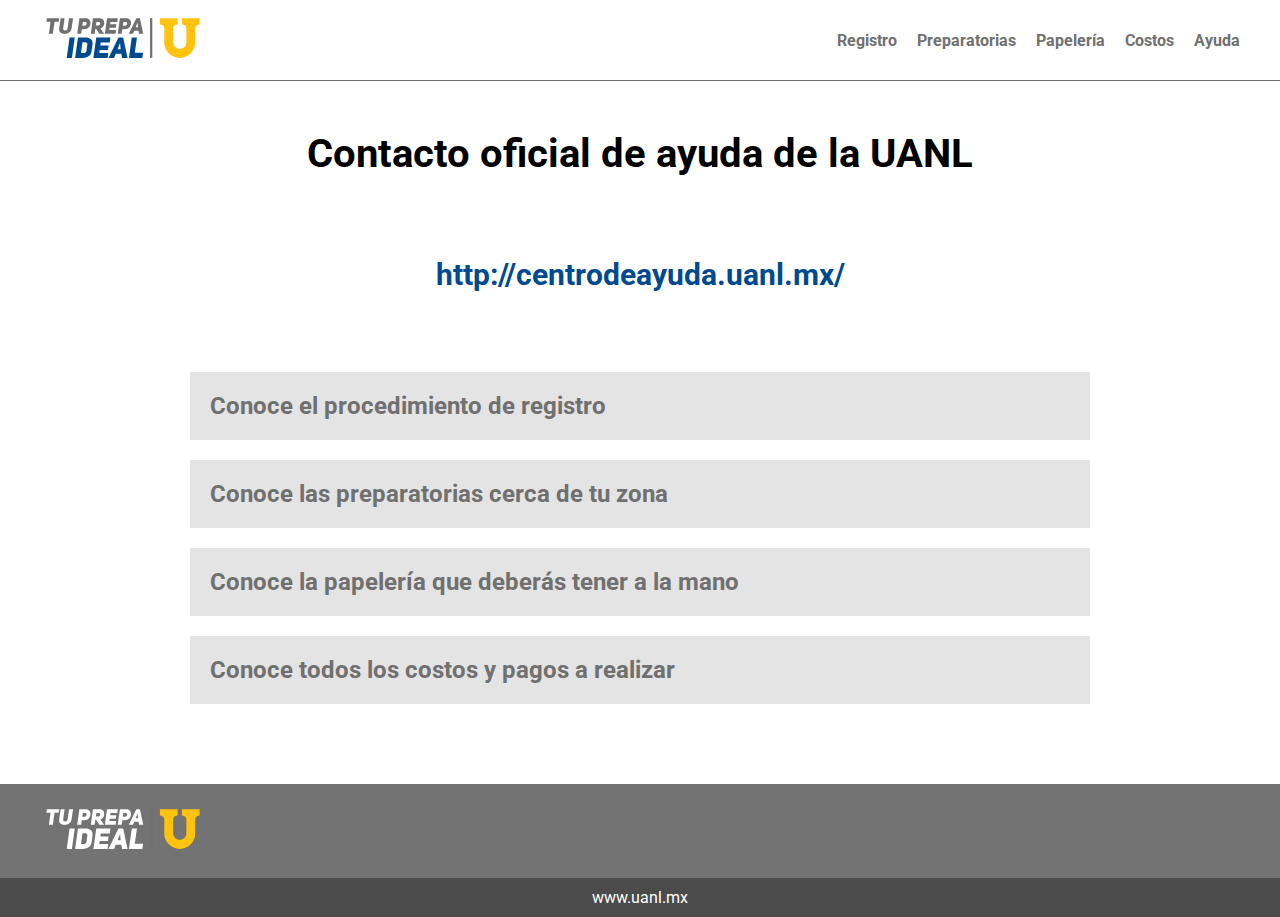
<file: ayuda.html>
<!DOCTYPE html>
<html lang="en">
<head>
  <meta charset="UTF-8">
  <meta name="viewport" content="width=device-width, initial-scale=1.0">
  <title>Tu Prepa Ideal</title>
  <link rel="preconnect" href="https://fonts.gstatic.com">
  <link href="https://fonts.googleapis.com/css2?family=Roboto:wght@300;400;500;700&display=swap" rel="stylesheet">
  <link rel="stylesheet" href="https://use.fontawesome.com/releases/v5.14.0/css/all.css"
    integrity="sha384-HzLeBuhoNPvSl5KYnjx0BT+WB0QEEqLprO+NBkkk5gbc67FTaL7XIGa2w1L0Xbgc" crossorigin="anonymous">
  <link rel="stylesheet" href="css/main.css">
  
</head>
<body>
  <header>
    <div class="container header-principal">
      <a href="index.html"><img src="img/logo.svg" alt=""></a>

      <nav>
        <ul>
          <li><a href="registro.html">Registro</a></li>
          <li><a href="preparatorias.html">Preparatorias</a></li>
          <li><a href="papeleria.html">Papelería</a></li>
          <li><a href="costos.html">Costos</a></li>
          <li><a href="ayuda.html">Ayuda</a></li>
        </ul>
      </nav>
    </div>
  </header>

  <section class="info-registro">
    <div class="container">
      <div class="info-registro-contenido ayuda">
        <h1 class="centrar-texto">Contacto oficial de ayuda de la UANL</h1>
        
        <div class="contacto-oficial">
          <a href="http://centrodeayuda.uanl.mx/" target="_blank">http://centrodeayuda.uanl.mx/</a>
        </div>
        
        <div class="submenu">
          <a href="registro.html" class="boton">
            Conoce el procedimiento de registro
            <i class="fas fa-angle-right"></i>
          </a>
          <a href="preparatorias.html" class="boton">
            Conoce las preparatorias cerca de tu zona
            <i class="fas fa-angle-right"></i>
          </a>
          <a href="papeleria.html" class="boton">
            Conoce la papelería que deberás tener a la mano
            <i class="fas fa-angle-right"></i>
          </a>
          <a href="costos.html" class="boton">
            Conoce todos los costos y pagos a realizar
            <i class="fas fa-angle-right"></i>
          </a>
        </div>
      </div>
    </div>
  </section>

  <footer>
    <div class="container">
      <div class="footer-contenido">
        <a href="index.html"><img src="img/logo-2.svg" alt="logo"></a>

        <div class="redes-sociales">
          <a href="https://www.facebook.com/uanlred" target="_blank"><i class="fab fa-facebook-square"></i></a>
          <a href="https://twitter.com/uanl" target="_blank"><i class="fab fa-twitter"></i></a>
          <a href="https://www.youtube.com/c/UanlMxo" target="_blank"><i class="fab fa-youtube"></i></a>
        </div>
      </div>
    </div>

    <div class="sitio-oficial">
      <a href="https://www.uanl.mx/" target="_blank" class="sitio-oficial">www.uanl.mx</a>
    </div>
  </footer>
</body>
</html>
</file>
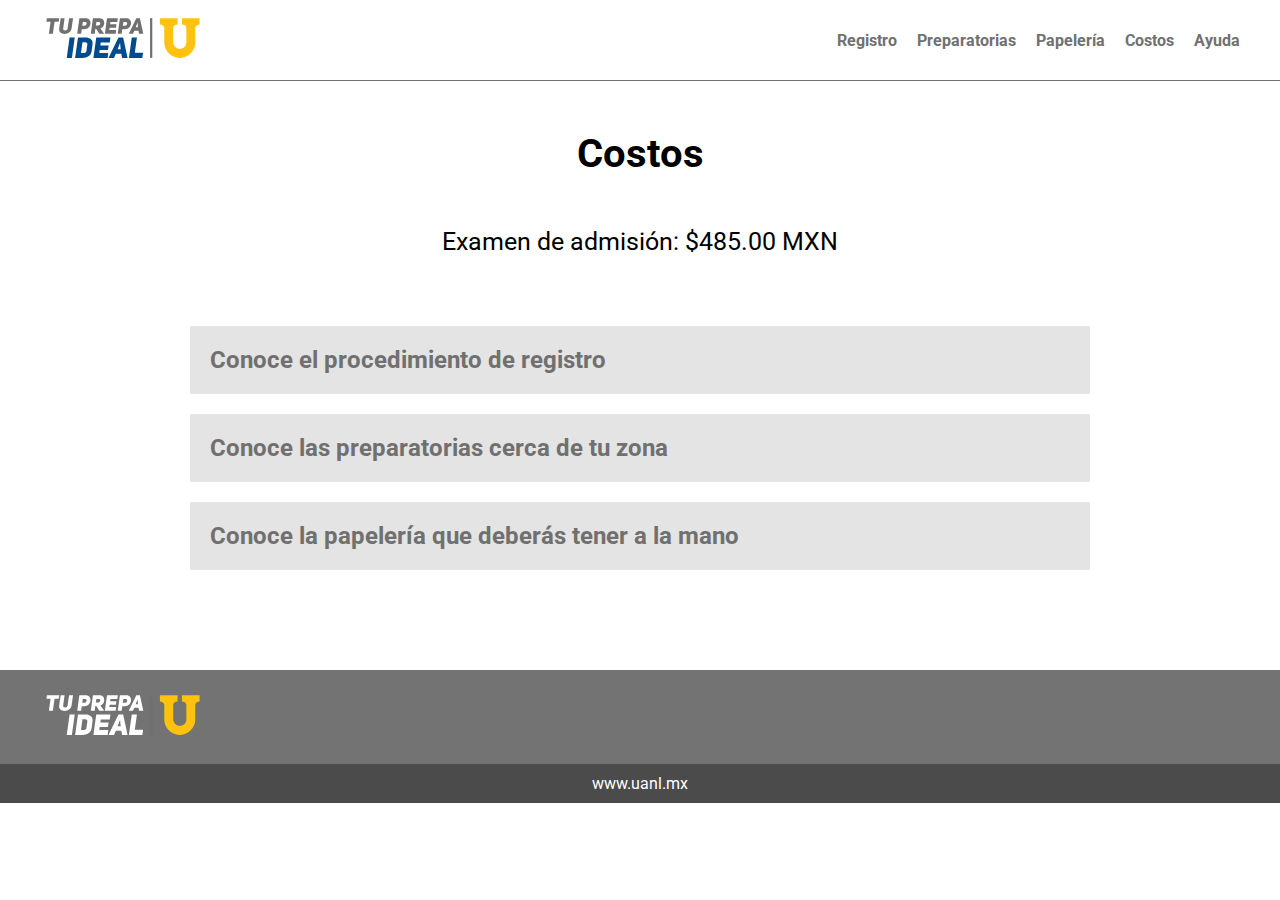
<file: costos.html>
<!DOCTYPE html>
<html lang="en">
<head>
  <meta charset="UTF-8">
  <meta name="viewport" content="width=device-width, initial-scale=1.0">
  <title>Tu Prepa Ideal</title>
  <link rel="preconnect" href="https://fonts.gstatic.com">
  <link href="https://fonts.googleapis.com/css2?family=Roboto:wght@300;400;500;700&display=swap" rel="stylesheet">
  <link rel="stylesheet" href="https://use.fontawesome.com/releases/v5.14.0/css/all.css"
    integrity="sha384-HzLeBuhoNPvSl5KYnjx0BT+WB0QEEqLprO+NBkkk5gbc67FTaL7XIGa2w1L0Xbgc" crossorigin="anonymous">
  <link rel="stylesheet" href="css/main.css">
  
</head>
<body>
  <header>
    <div class="container header-principal">
      <a href="index.html"><img src="img/logo.svg" alt=""></a>

      <nav>
        <ul>
          <li><a href="registro.html">Registro</a></li>
          <li><a href="preparatorias.html">Preparatorias</a></li>
          <li><a href="papeleria.html">Papelería</a></li>
          <li><a href="costos.html">Costos</a></li>
          <li><a href="ayuda.html">Ayuda</a></li>
        </ul>
      </nav>
    </div>
  </header>

  <section class="info-registro">
    <div class="container">
      <div class="info-registro-contenido costos">
        <h1 class="centrar-texto">Costos</h1>
        <p>Examen de admisión: $485.00 MXN</p>

        <div class="submenu">
          <a href="registro.html" class="boton">
            Conoce el procedimiento de registro
            <i class="fas fa-angle-right"></i>
          </a>
          <a href="preparatorias.html" class="boton">
            Conoce las preparatorias cerca de tu zona
            <i class="fas fa-angle-right"></i>
          </a>
          <a href="papeleria.html" class="boton">
            Conoce la papelería que deberás tener a la mano
            <i class="fas fa-angle-right"></i>
          </a>
        </div>
      </div>
    </div>
  </section>

  <footer>
    <div class="container">
      <div class="footer-contenido">
        <a href="index.html"><img src="img/logo-2.svg" alt="logo"></a>

        <div class="redes-sociales">
          <a href="https://www.facebook.com/uanlred" target="_blank"><i class="fab fa-facebook-square"></i></a>
          <a href="https://twitter.com/uanl" target="_blank"><i class="fab fa-twitter"></i></a>
          <a href="https://www.youtube.com/c/UanlMxo" target="_blank"><i class="fab fa-youtube"></i></a>
        </div>
      </div>
    </div>

    <div class="sitio-oficial">
      <a href="https://www.uanl.mx/" target="_blank" class="sitio-oficial">www.uanl.mx</a>
    </div>
  </footer>
</body>
</html>
</file>
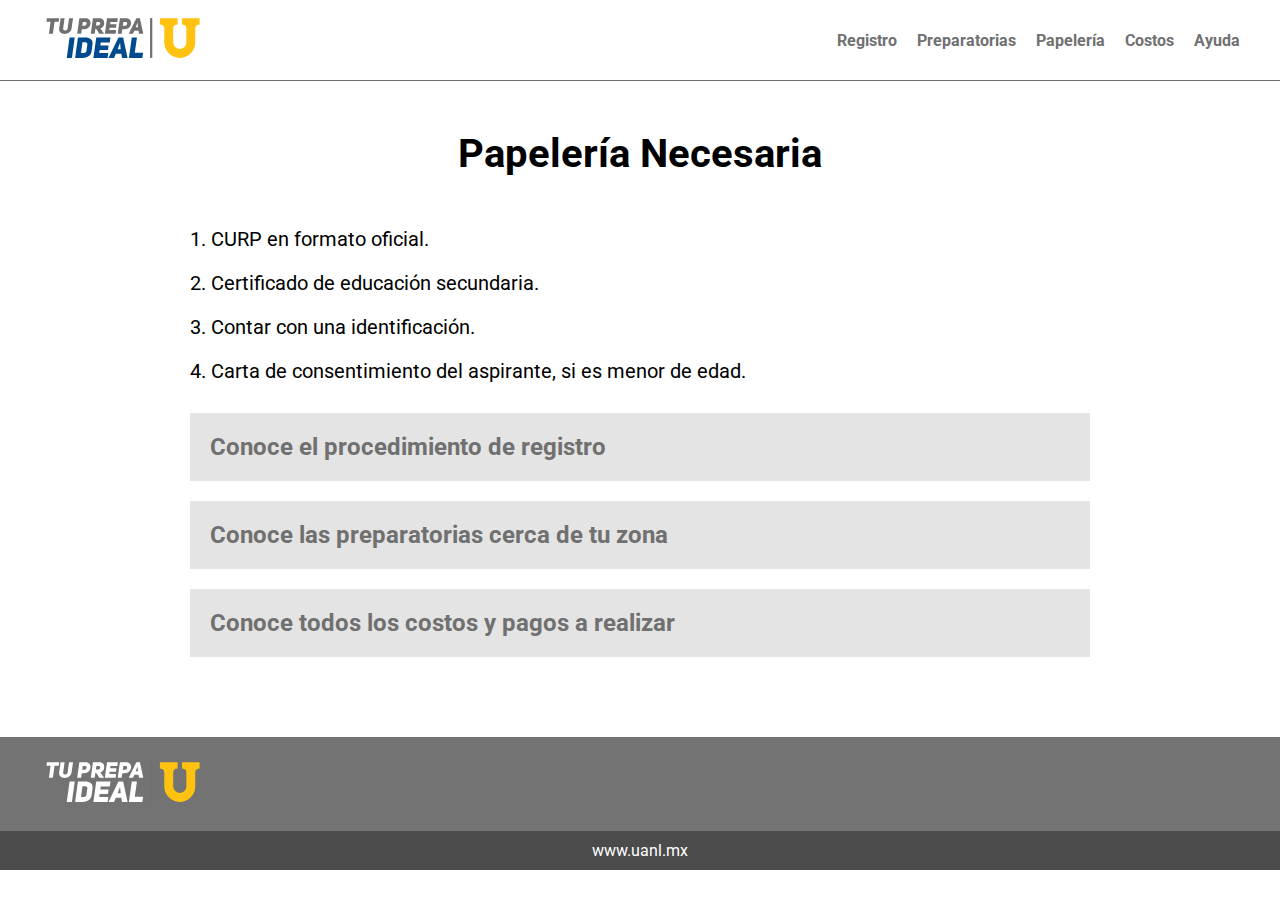
<file: papeleria.html>
<!DOCTYPE html>
<html lang="en">
<head>
  <meta charset="UTF-8">
  <meta name="viewport" content="width=device-width, initial-scale=1.0">
  <title>Tu Prepa Ideal</title>
  <link rel="preconnect" href="https://fonts.gstatic.com">
  <link href="https://fonts.googleapis.com/css2?family=Roboto:wght@300;400;500;700&display=swap" rel="stylesheet">
  <link rel="stylesheet" href="https://use.fontawesome.com/releases/v5.14.0/css/all.css"
    integrity="sha384-HzLeBuhoNPvSl5KYnjx0BT+WB0QEEqLprO+NBkkk5gbc67FTaL7XIGa2w1L0Xbgc" crossorigin="anonymous">
  <link rel="stylesheet" href="css/main.css">
  
</head>
<body>
  <header>
    <div class="container header-principal">
      <a href="index.html"><img src="img/logo.svg" alt=""></a>

      <nav>
        <ul>
          <li><a href="registro.html">Registro</a></li>
          <li><a href="preparatorias.html">Preparatorias</a></li>
          <li><a href="papeleria.html">Papelería</a></li>
          <li><a href="costos.html">Costos</a></li>
          <li><a href="ayuda.html">Ayuda</a></li>
        </ul>
      </nav>
    </div>
  </header>

  <section class="info-registro">
    <div class="container">
      <div class="info-registro-contenido">
        <h1 class="centrar-texto">Papelería Necesaria</h1>
        <p>1.  CURP en formato oficial. </p>

        <p>2. Certificado de educación secundaria.</p>

        <p>3. Contar con una identificación.</p>

        <p>4. Carta de consentimiento del aspirante, si es menor de edad.</p>

        <div class="submenu">
          <a href="registro.html" class="boton">
            Conoce el procedimiento de registro
            <i class="fas fa-angle-right"></i>
          </a>
          <a href="preparatorias.html" class="boton">
            Conoce las preparatorias cerca de tu zona
            <i class="fas fa-angle-right"></i>
          </a>
          <a href="costos.html" class="boton">
            Conoce todos los costos y pagos a realizar
            <i class="fas fa-angle-right"></i>
          </a>
        </div>
      </div>
    </div>
  </section>

  <footer>
    <div class="container">
      <div class="footer-contenido">
        <a href="index.html"><img src="img/logo-2.svg" alt="logo"></a>

        <div class="redes-sociales">
          <a href="https://www.facebook.com/uanlred" target="_blank"><i class="fab fa-facebook-square"></i></a>
          <a href="https://twitter.com/uanl" target="_blank"><i class="fab fa-twitter"></i></a>
          <a href="https://www.youtube.com/c/UanlMxo" target="_blank"><i class="fab fa-youtube"></i></a>
        </div>
      </div>
    </div>

    <div class="sitio-oficial">
      <a href="https://www.uanl.mx/" target="_blank" class="sitio-oficial">www.uanl.mx</a>
    </div>
  </footer>
</body>
</html>
</file>
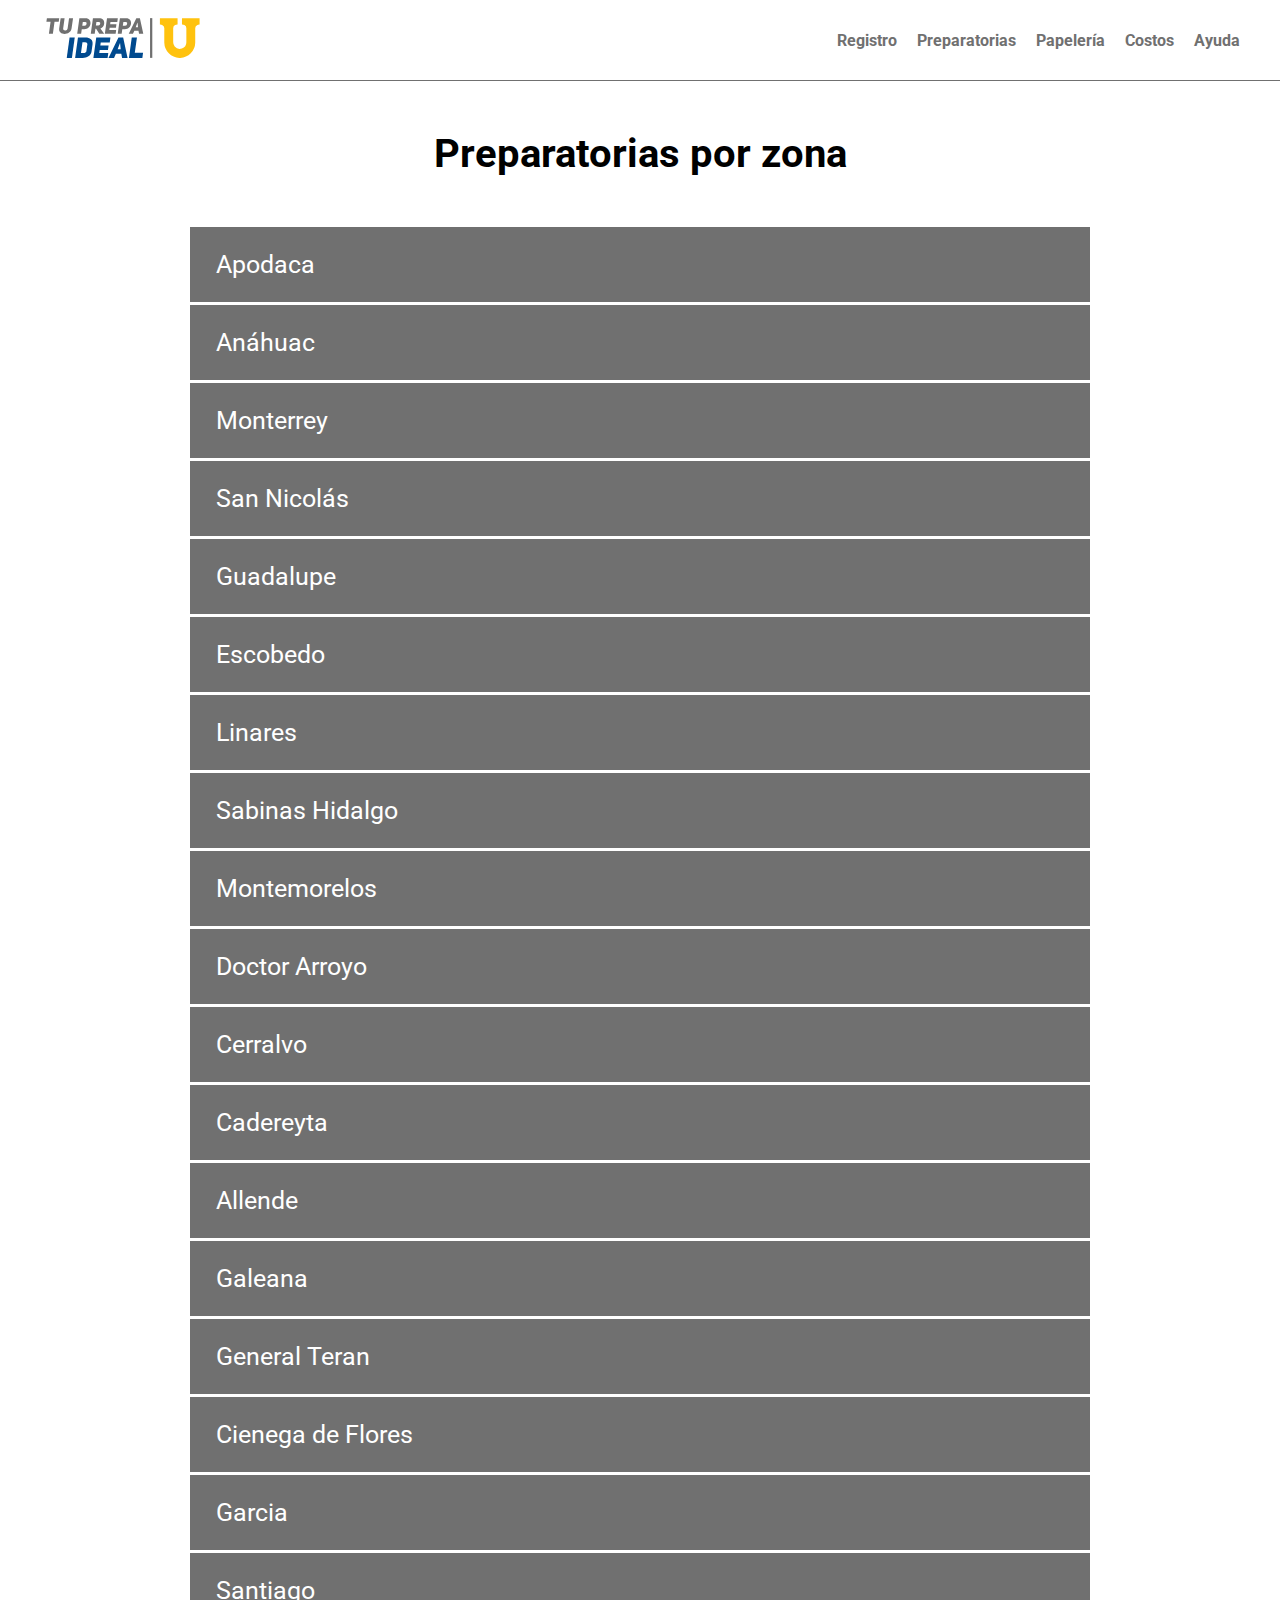
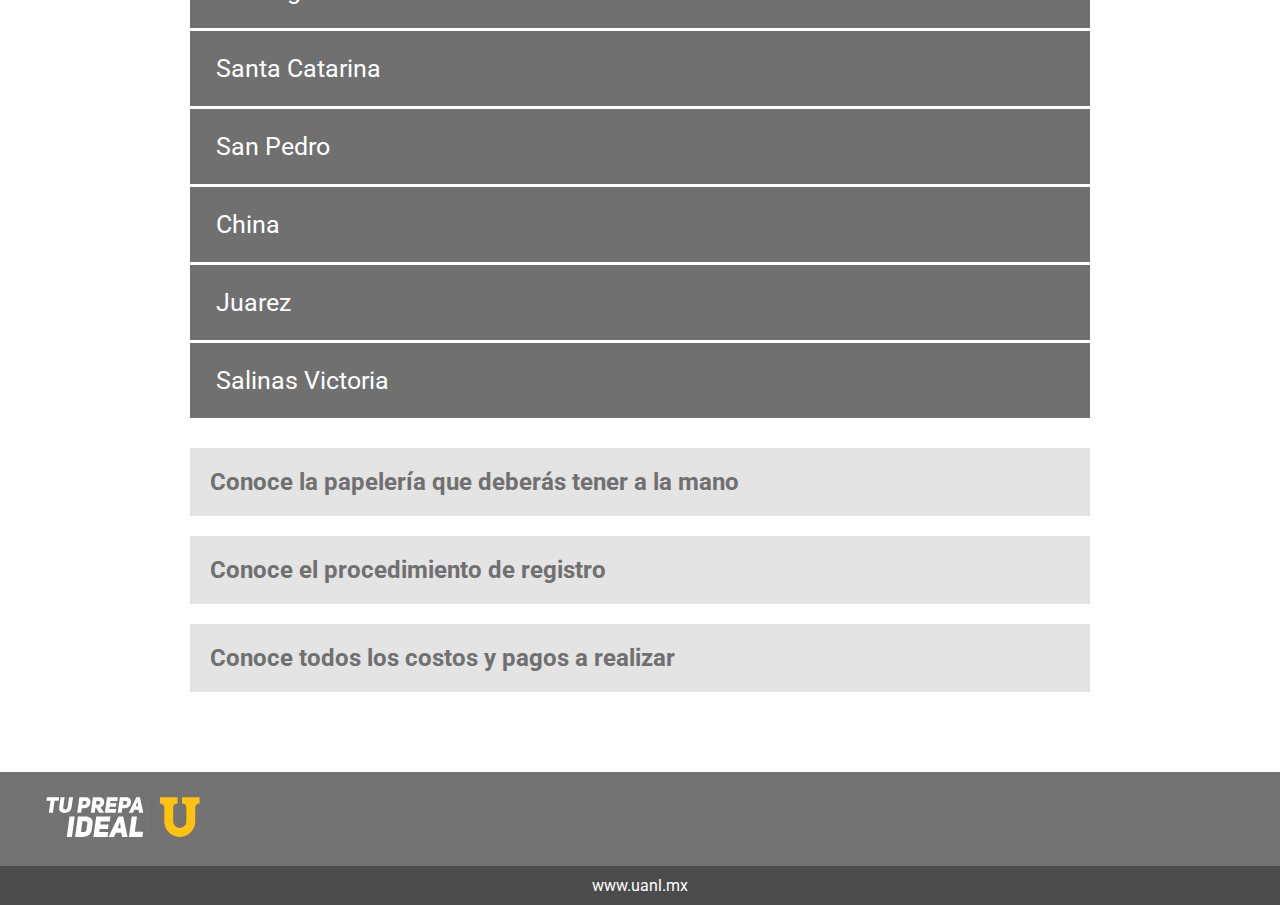
<file: preparatorias.html>
<!DOCTYPE html>
<html lang="en">
<head>
  <meta charset="UTF-8">
  <meta name="viewport" content="width=device-width, initial-scale=1.0">
  <title>Tu Prepa Ideal</title>
  <script type="text/javascript" src="https://code.jquery.com/jquery-3.3.1.min.js"></script>
	<script type="text/javascript" src="js/menu-acordeon.js"></script>
  <link rel="preconnect" href="https://fonts.gstatic.com">
  <link href="https://fonts.googleapis.com/css2?family=Roboto:wght@300;400;500;700&display=swap" rel="stylesheet">
  <link rel="stylesheet" href="https://use.fontawesome.com/releases/v5.14.0/css/all.css"
    integrity="sha384-HzLeBuhoNPvSl5KYnjx0BT+WB0QEEqLprO+NBkkk5gbc67FTaL7XIGa2w1L0Xbgc" crossorigin="anonymous">
  <link rel="stylesheet" href="css/main.css">
  
</head>
<body>
  <header>
    <div class="container header-principal">
      <a href="index.html"><img src="img/logo.svg" alt=""></a>

      <nav>
        <ul>
          <li><a href="registro.html">Registro</a></li>
          <li><a href="preparatorias.html">Preparatorias</a></li>
          <li><a href="papeleria.html">Papelería</a></li>
          <li><a href="costos.html">Costos</a></li>
          <li><a href="ayuda.html">Ayuda</a></li>
        </ul>
      </nav>
    </div>
  </header>

  <section class="info-registro">
    <div class="container">
      <div class="info-registro-contenido">
        <h1 class="centrar-texto">Preparatorias por zona</h1>
        
        <div class="dropdownMenu">
          <div class="title dropdownButton">
              <p>Apodaca</p>
          </div>
          <div class="dropdownContent">
              <ul>
                <li><a href="https://preparatoria1.uanl.mx/" target="_blank">Preparatoria 1</a></li>
              </ul>
          </div>
        </div>

        <div class="dropdownMenu">
          <div class="title dropdownButton">
              <p>Anáhuac</p>
          </div>
          <div class="dropdownContent">
              <ul>
                <li><a href="https://preparatoria24.uanl.mx/" target="_blank">Preparatoria 24</a></li>
              </ul>
          </div>
        </div>

        <div class="dropdownMenu">
          <div class="title dropdownButton">
              <p>Monterrey</p>
          </div>
          <div class="dropdownContent">
              <ul>
                <li><a href="https://preparatoria2.uanl.mx/" target="_blank">Preparatoria 2</a></li>
                <li><a href="https://preparatoria3.uanl.mx/" target="_blank">Preparatoria 3</a></li>
                <li><a href="https://preparatoria9.uanl.mx/" target="_blank">Preparatoria 9</a></li>
                <li><a href="https://preparatoria15.uanl.mx/" target="_blank">Preparatoria 15</a></li>
              </ul>
          </div>
        </div>

        <div class="dropdownMenu">
          <div class="title dropdownButton">
              <p>San Nicolás</p>
          </div>
          <div class="dropdownContent">
              <ul>
                <li><a href="https://preparatoria7.uanl.mx/" target="_blank">Preparatoria 7</a></li>
              </ul>
          </div>
        </div>

        <div class="dropdownMenu">
          <div class="title dropdownButton">
              <p>Guadalupe</p>
          </div>
          <div class="dropdownContent">
              <ul>
                <li><a href="https://preparatoria8.uanl.mx/" target="_blank">Preparatoria 8</a></li>
                <li><a href="https://preparatoria22.uanl.mx/" target="_blank">Preparatoria 22</a></li>
              </ul>
          </div>
        </div>

        <div class="dropdownMenu">
          <div class="title dropdownButton">
              <p>Escobedo</p>
          </div>
          <div class="dropdownContent">
              <ul>
                <li><a href="https://preparatoria25.uanl.mx/" target="_blank">Preparatoria 25</a></li>
              </ul>
          </div>
        </div>

        <div class="dropdownMenu">
          <div class="title dropdownButton">
              <p>Linares</p>
          </div>
          <div class="dropdownContent">
              <ul>
                <li><a href="https://preparatoria4.uanl.mx/" target="_blank">Preparatoria 4</a></li>
              </ul>
          </div>
        </div>

        <div class="dropdownMenu">
          <div class="title dropdownButton">
              <p>Sabinas Hidalgo</p>
          </div>
          <div class="dropdownContent">
              <ul>
                <li><a href="https://preparatoria18.uanl.mx/" target="_blank">Preparatoria 18</a></li>
                <li><a href="https://preparatoria18.uanl.mx/" target="_blank">Preparatoria 18 Tecnica</a></li>
              </ul>
          </div>
        </div>

        <div class="dropdownMenu">
          <div class="title dropdownButton">
              <p>Montemorelos</p>
          </div>
          <div class="dropdownContent">
              <ul>
                <li><a href="https://preparatoria6.uanl.mx/" target="_blank">Preparatoria 6</a></li>
              </ul>
          </div>
        </div>

        <div class="dropdownMenu">
          <div class="title dropdownButton">
              <p>Doctor Arroyo</p>
          </div>
          <div class="dropdownContent">
              <ul>
                <li><a href="https://preparatoria10.uanl.mx/" target="_blank">Preparatoria 10</a></li>
              </ul>
          </div>
        </div>

        <div class="dropdownMenu">
          <div class="title dropdownButton">
              <p>Cerralvo</p>
          </div>
          <div class="dropdownContent">
              <ul>
                <li><a href="https://preparatoria11.uanl.mx/" target="_blank">Preparatoria 11</a></li>
              </ul>
          </div>
        </div>

        <div class="dropdownMenu">
          <div class="title dropdownButton">
              <p>Cadereyta</p>
          </div>
          <div class="dropdownContent">
              <ul>
                <li><a href="https://preparatoria12.uanl.mx/" target="_blank">Preparatoria 12</a></li>
              </ul>
          </div>
        </div>

        <div class="dropdownMenu">
          <div class="title dropdownButton">
              <p>Allende</p>
          </div>
          <div class="dropdownContent">
              <ul>
                <li><a href="https://preparatoria13.uanl.mx/" target="_blank">Preparatoria 13</a></li>
              </ul>
          </div>
        </div>

        <div class="dropdownMenu">
          <div class="title dropdownButton">
              <p>Galeana</p>
          </div>
          <div class="dropdownContent">
              <ul>
                <li><a href="https://preparatoria4.uanl.mx/" target="_blank">Preparatoria 4</a></li>
              </ul>
          </div>
        </div>

        <div class="dropdownMenu">
          <div class="title dropdownButton">
              <p>General Teran</p>
          </div>
          <div class="dropdownContent">
              <ul>
                <li><a href="https://preparatoria14.uanl.mx/" target="_blank">Preparatoria 14</a></li>
              </ul>
          </div>
        </div>

        <div class="dropdownMenu">
          <div class="title dropdownButton">
              <p>Cienega de Flores</p>
          </div>
          <div class="dropdownContent">
              <ul>
                <li><a href="https://preparatoria17.uanl.mx/" target="_blank">Preparatoria 17</a></li>
              </ul>
          </div>
        </div>

        <div class="dropdownMenu">
          <div class="title dropdownButton">
              <p>Garcia</p>
          </div>
          <div class="dropdownContent">
              <ul>
                <li><a href="https://preparatoria19.uanl.mx/" target="_blank">Preparatoria 19</a></li>
              </ul>
          </div>
        </div>

        <div class="dropdownMenu">
          <div class="title dropdownButton">
              <p>Santiago</p>
          </div>
          <div class="dropdownContent">
              <ul>
                <li><a href="https://preparatoria20.uanl.mx/" target="_blank">Preparatoria 20</a></li>
              </ul>
          </div>
        </div>

        <div class="dropdownMenu">
          <div class="title dropdownButton">
              <p>Santa Catarina</p>
          </div>
          <div class="dropdownContent">
              <ul>
                <li><a href="https://preparatoria23.uanl.mx/" target="_blank">Preparatoria 23</a></li>
              </ul>
          </div>
        </div>

        <div class="dropdownMenu">
          <div class="title dropdownButton">
              <p>San Pedro</p>
          </div>
          <div class="dropdownContent">
              <ul>
                <li><a href="https://preparatoria23.uanl.mx/" target="_blank">Preparatoria 23</a></li>
              </ul>
          </div>
        </div>

        <div class="dropdownMenu">
          <div class="title dropdownButton">
              <p>China</p>
          </div>
          <div class="dropdownContent">
              <ul>
                <li><a href="https://preparatoria21.uanl.mx/" target="_blank">Preparatoria 21</a></li>
              </ul>
          </div>
        </div>

        <div class="dropdownMenu">
          <div class="title dropdownButton">
              <p>Juarez</p>
          </div>
          <div class="dropdownContent">
              <ul>
                <li><a href="https://preparatoria22.uanl.mx/" target="_blank">Preparatoria 22</a></li>
              </ul>
          </div>
        </div>

        <div class="dropdownMenu">
          <div class="title dropdownButton">
              <p>Salinas Victoria</p>
          </div>
          <div class="dropdownContent">
              <ul>
                <li><a href="https://preparatoria25.uanl.mx/" target="_blank">Preparatoria 25</a></li>
              </ul>
          </div>
        </div>

        <div class="submenu">
          <a href="papeleria.html" class="boton">
            Conoce la papelería que deberás tener a la mano
            <i class="fas fa-angle-right"></i>
          </a>
          <a href="registro.html" class="boton">
            Conoce el procedimiento de registro
            <i class="fas fa-angle-right"></i>
          </a>
          <a href="costos.html" class="boton">
            Conoce todos los costos y pagos a realizar
            <i class="fas fa-angle-right"></i>
          </a>
        </div>
      </div>
    </div>
  </section>

  <footer>
    <div class="container">
      <div class="footer-contenido">
        <a href="index.html"><img src="img/logo-2.svg" alt="logo"></a>

        <div class="redes-sociales">
          <a href="https://www.facebook.com/uanlred" target="_blank"><i class="fab fa-facebook-square"></i></a>
          <a href="https://twitter.com/uanl" target="_blank"><i class="fab fa-twitter"></i></a>
          <a href="https://www.youtube.com/c/UanlMxo" target="_blank"><i class="fab fa-youtube"></i></a>
        </div>
      </div>
    </div>

    <div class="sitio-oficial">
      <a href="https://www.uanl.mx/" target="_blank" class="sitio-oficial">www.uanl.mx</a>
    </div>
  </footer>
</body>
</html>
</file>
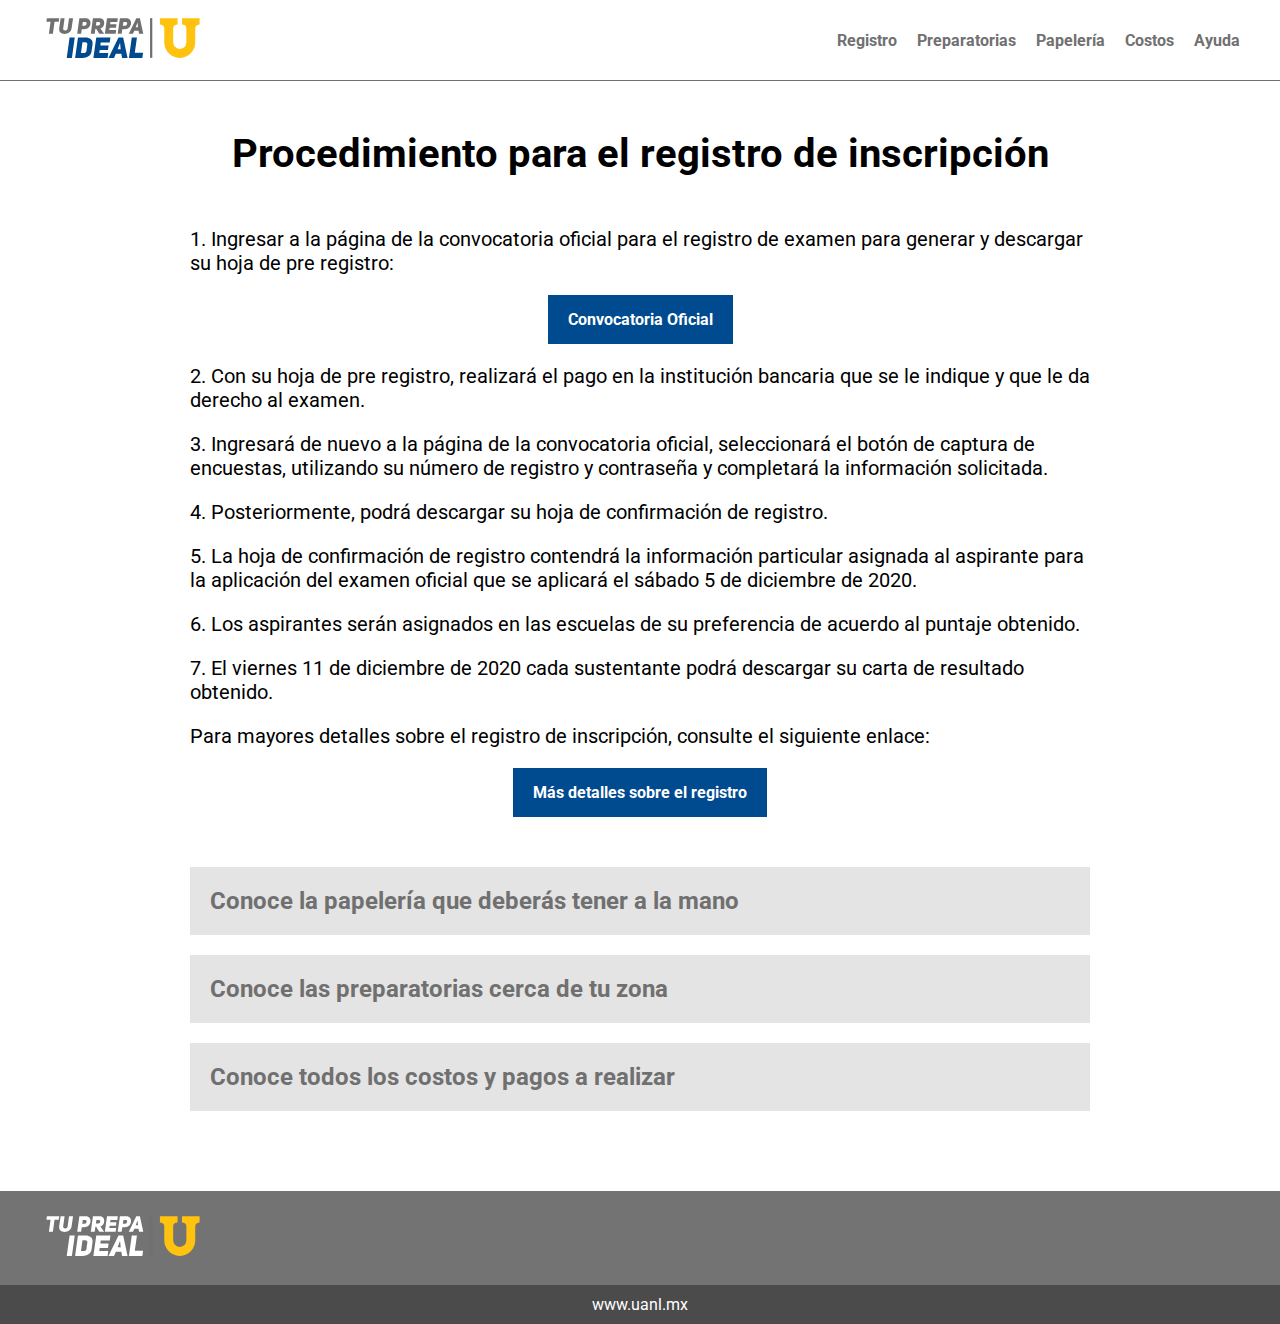
<file: registro.html>
<!DOCTYPE html>
<html lang="en">
<head>
  <meta charset="UTF-8">
  <meta name="viewport" content="width=device-width, initial-scale=1.0">
  <title>Tu Prepa Ideal</title>
  <link rel="preconnect" href="https://fonts.gstatic.com">
  <link href="https://fonts.googleapis.com/css2?family=Roboto:wght@300;400;500;700&display=swap" rel="stylesheet">
  <link rel="stylesheet" href="https://use.fontawesome.com/releases/v5.14.0/css/all.css"
    integrity="sha384-HzLeBuhoNPvSl5KYnjx0BT+WB0QEEqLprO+NBkkk5gbc67FTaL7XIGa2w1L0Xbgc" crossorigin="anonymous">
  <link rel="stylesheet" href="css/main.css">
  
</head>
<body>
  <header>
    <div class="container header-principal">
      <a href="index.html"><img src="img/logo.svg" alt=""></a>

      <nav>
        <ul>
          <li><a href="registro.html">Registro</a></li>
          <li><a href="preparatorias.html">Preparatorias</a></li>
          <li><a href="papeleria.html">Papelería</a></li>
          <li><a href="costos.html">Costos</a></li>
          <li><a href="ayuda.html">Ayuda</a></li>
        </ul>
      </nav>
    </div>
  </header>

  <section class="info-registro">
    <div class="container">
      <div class="info-registro-contenido">
        <h1 class="centrar-texto">Procedimiento para el registro de inscripción</h1>
        <p>1. Ingresar a la página de la convocatoria oficial para el registro 
        de examen para generar y descargar su hoja de pre registro:
        </p>
        
        <div class="boton-convocatoria">
          <a href="http://aspirantes.uanl.mx/cgi-bin/admisiones.sh/bienvenidams.htm?eibcolhHhhdaclGa=A20-066&cmMdZcpKhHjhGdcz=1" class="boton" target="_blank">Convocatoria Oficial</a>
        </div>

        <p>2. Con su hoja de pre registro, realizará el pago en la institución 
        bancaria que se le indique y que le da derecho al examen.
        </p>

        <p>3. Ingresará de nuevo a la página de la convocatoria oficial, 
        seleccionará el botón de captura de encuestas, utilizando su 
        número de registro y contraseña y completará la información 
        solicitada.
        </p>

        <p>4. Posteriormente, podrá descargar su hoja de confirmación de 
        registro.
        </p>

        <p>5. La hoja de confirmación de registro contendrá la información 
        particular asignada al aspirante para la aplicación del examen 
        oficial que se aplicará el sábado 5 de diciembre de 2020.
        </p>

        <p>6. Los aspirantes serán asignados en las escuelas de su preferencia de acuerdo al puntaje obtenido.</p>

        <p>7. El viernes 11 de diciembre de 2020 cada sustentante podrá descargar su carta de resultado obtenido.</p>

        <p>Para mayores detalles sobre el registro de inscripción, consulte el siguiente enlace:</p>

        <div class="boton-convocatoria">
          <a href="https://www.uanl.mx/tramites/registro-de-aspirantes-a-preparatoria-en-la-modalidad-escolarizada/" class="boton" target="_blank">Más detalles sobre el registro</a>
        </div>

        <div class="submenu">
          <a href="papeleria.html" class="boton">
            Conoce la papelería que deberás tener a la mano
            <i class="fas fa-angle-right"></i>
          </a>
          <a href="preparatorias.html" class="boton">
            Conoce las preparatorias cerca de tu zona
            <i class="fas fa-angle-right"></i>
          </a>
          <a href="costos.html" class="boton">
            Conoce todos los costos y pagos a realizar
            <i class="fas fa-angle-right"></i>
          </a>
        </div>
      </div>
    </div>
  </section>

  <footer>
    <div class="container">
      <div class="footer-contenido">
        <a href="index.html"><img src="img/logo-2.svg" alt="logo"></a>

        <div class="redes-sociales">
          <a href="https://www.facebook.com/uanlred" target="_blank"><i class="fab fa-facebook-square"></i></a>
          <a href="https://twitter.com/uanl" target="_blank"><i class="fab fa-twitter"></i></a>
          <a href="https://www.youtube.com/c/UanlMxo" target="_blank"><i class="fab fa-youtube"></i></a>
        </div>
      </div>
    </div>

    <div class="sitio-oficial">
      <a href="https://www.uanl.mx/" target="_blank" class="sitio-oficial">www.uanl.mx</a>
    </div>
  </footer>
</body>
</html>
</file>
<file: css/main.css>
html {
  box-sizing: border-box;
  font-family: 'Roboto',
  sans-serif;
}

*,
*:before,
*:after {
  box-sizing: inherit;
  margin: 0;
  padding: 0;
}

/** Globales **/
h1 {
  font-size: 40px;
}
h2 {
  font-size: 38px;
}
h3 {
  font-size: 37px;
}
img {
  max-width: 100%;
}

a {
  text-decoration: none;
}
.container {
  max-width: 1200px;
  margin: 0 auto;
}
.default-padding-section {
  padding-top: 50px;
}
.default-margin-section {
  margin-top: 50px;
}
.centrar-texto {
  text-align: center;
}
.boton {
  margin: 0 auto;
  background-color: #004A8F;
  padding: 15px 20px;
  color: #ffffff;
  font-weight: bold;
  display: inline-block;
  text-align: center;
  margin-bottom: 20px;
}

.boton:hover {
  background-color: #F5BF26;
  transition: all linear .3s;
  color: #000000;
  font-weight: bold;
}

/** Header **/
header {
  border-bottom: 1px solid #707070;
  position: fixed;
  background-color: #ffffff;
  width: 100%;
}

.header-principal {
  display: flex;
  justify-content: space-between;
  align-items: center;
  height: 80px;
}
.header-principal img {
  height: 60px;
}

.header-principal nav ul {
  display: flex;
  list-style: none;
}


.header-principal nav li {
  margin-right: 20px;
}

.header-principal nav li:last-child {
  margin-right: 0;
}
.header-principal nav li a {
  color: #707070;
  font-weight: bold;
}
.header-principal nav li a:hover{
  text-decoration: underline;
}

/** Hero **/
.hero{
  height: 410px;
  background-image: url(../img/hero.png);
  background-position: bottom center;
  background-size: cover;
  padding-top: 80px;
}

/* Periodo de Inscripción */
.fecha-periodo{
  text-align: center;
}
.fecha-periodo p {
  margin-top: 5px;
  font-size: 25px;
}

/* Enlaces a registro y preparatorias*/
.registro-preparatorias {
  display: flex;
  justify-content: space-between;
  max-width: 1000px;
  margin: 0 auto;
}

.registro-preparatorias-contenido {
  flex-basis: calc(50% - 1rem);
  border: 1px solid #707070;
}

.registro-preparatorias-contenido a {
  color: #000000;
  
}
.registro-preparatorias-contenido a:hover {
  text-decoration: underline;
}

.registro-preparatorias-contenido p {
  padding: 15px 10px 18px;
  text-align: center;
  font-size: 23px;
  font-weight: bold;
}

/* Info Registro*/
.info-registro {
  padding-top: 80px;
}

.info-registro-contenido {
  max-width: 900px;
  margin: 0 auto;
}

.info-registro-contenido h1 {
  margin: 50px 0;
}

.info-registro-contenido p {
  margin-bottom: 20px;
  font-size: 20px;
}

.info-registro-contenido .boton-convocatoria {
  display: flex;
  align-items: center;
}

/* Submenú*/
.submenu {
  margin-top: 30px;
}

.submenu a{
  display: inline-block;
  width: 100%;
  background-color: #E4E4E4;
  color: #707070;
  font-size: 24px;
  padding: 20px;
  text-align: left;
  display: flex;
  justify-content: space-between;
  align-items: center;
}

.submenu a i {
  font-size: 40px;
}

/* Menu Acordeon*/
.dropdownMenu {
  width: 100%;
  margin-bottom: 3px;
}

.title {
  padding: 7px 10px;
  background-color: #707070;
  color: white;
  margin-bottom: 0;
  display: flex;
  align-items: center;
}

.title p{
  padding: 15px;
  margin: 0;font-size: 25px;

}

.title p:hover {
  text-decoration: underline;
}
.title:hover {
  background-color: #E4E4E4;
  color: #000000;
  font-weight: bold;
}

.dropdownButton:hover {
  cursor: pointer;
}

.dropdownButton>p .fa {
  float: right;
}

.dropdownContent ul {
  margin: 0;
  padding: 0 10px;
}

.dropdownContent,
.dropdownButton {
  border: 1px solid #707070;
}

.dropdownContent {
  padding: 15px 8px;
  background-color: #fff;
  margin-top: -1px;
}

.dropdownContent ul li {
  list-style: none;
  padding: 5px 0;
}

.dropdownContent ul li a {
  text-decoration: none;
  color: #000000;
  font-weight: bold;
  font-size: 20px;
}

.dropdownContent ul li a:hover {
  color: blue;
}

/* Costos */
.costos p{
  text-align: center;
  font-size: 25px;
  margin-bottom: 70px;
}

.costos .submenu {
  margin-bottom: 100px;
}

/* Contacto */
.ayuda .contacto-oficial {
  text-align: center;
  margin: 80px 0;
}
.contacto-oficial a{
  color: #004A8F;
  font-weight: bold;
  font-size: 30px;
}

/** Footer **/
footer {
  margin-top: 80px;
  background-color: #737373;
}
.footer-contenido {
  display: flex;
  justify-content: space-between;
  padding: 15px 0;
  align-items: center;
  position: relative;
}

.footer-contenido img {
  height: 60px;
}

.redes-sociales a{
  color: #ffffff;
  font-size: 28px;
  margin-right: 15px;
}
.redes-sociales a:last-child {
  margin-left: 0;
}
.redes-sociales a:hover {
  color: #F5BF26;
}

.sitio-oficial {
  background-color: #4B4B4B;
  text-align: center;
  color: #ffffff;
  padding: 10px;
}
.sitio-oficial a:hover {
  text-decoration: underline;
}
</file>
